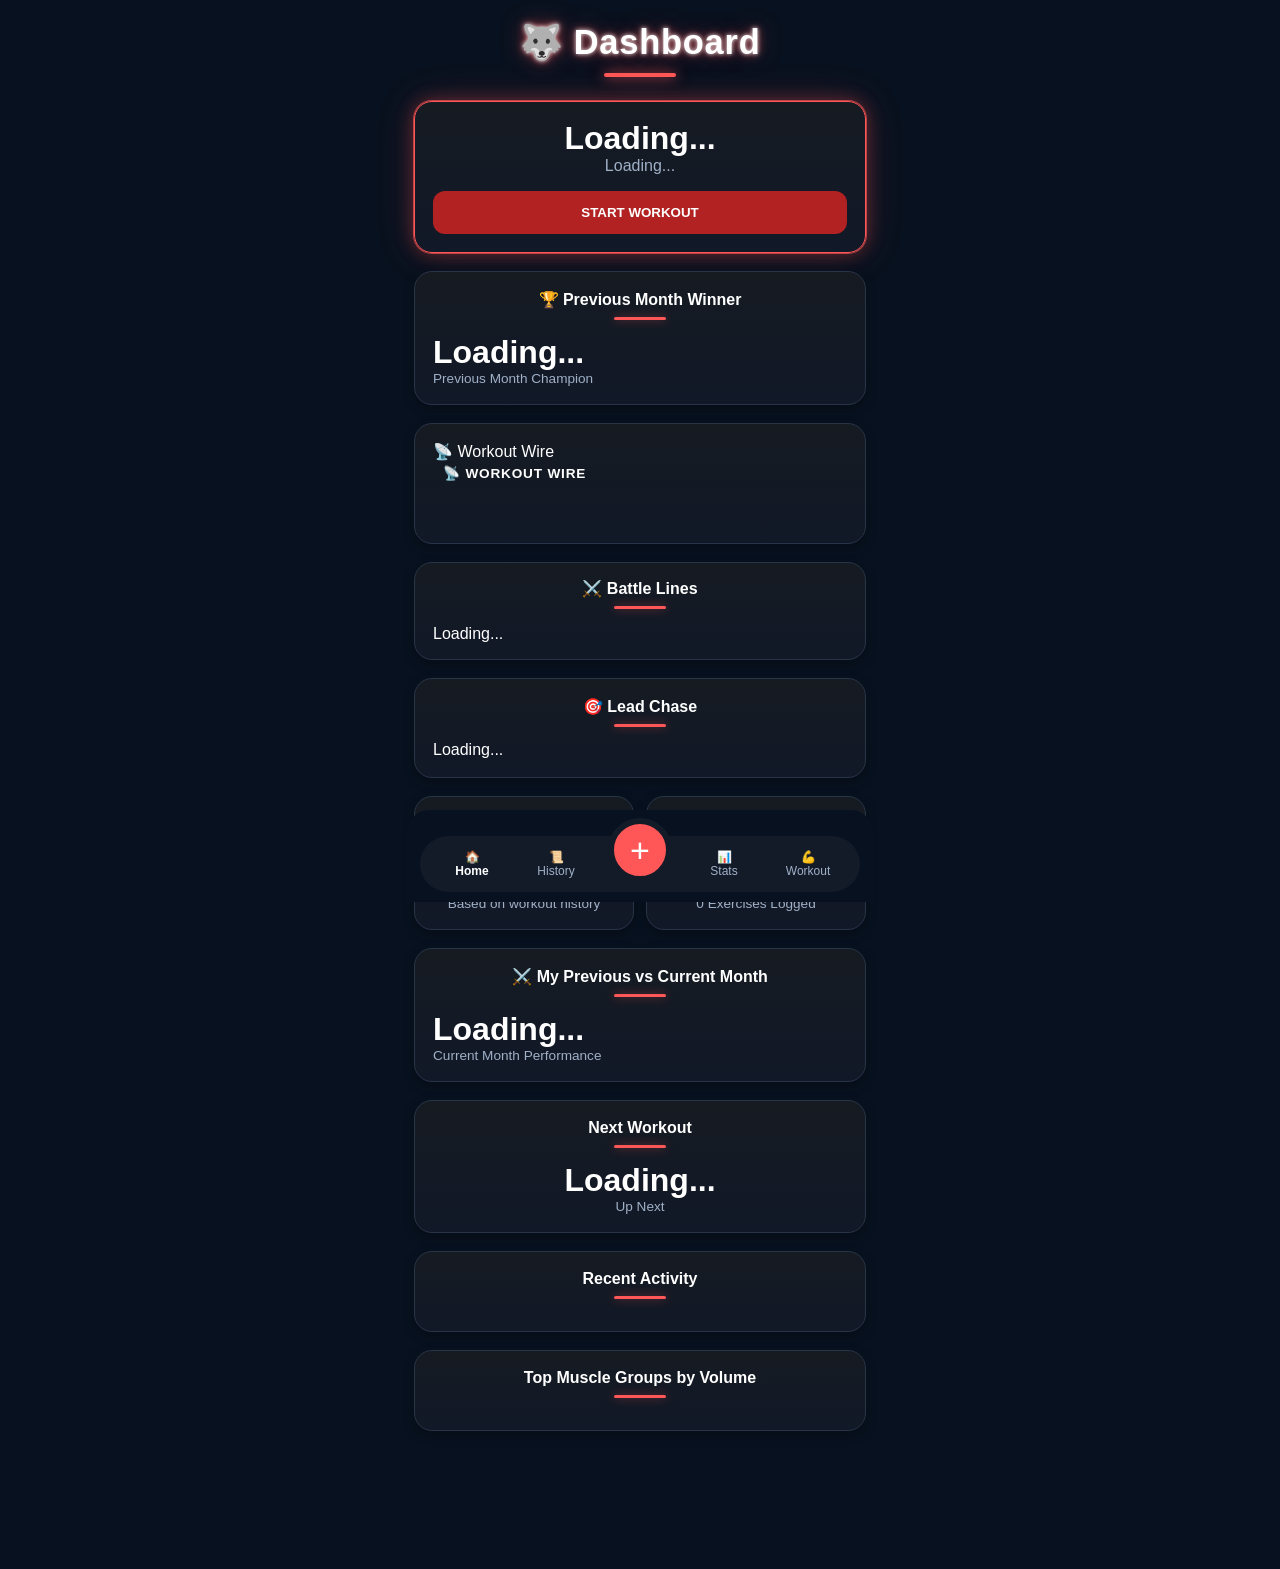
<file: index.html>
<!DOCTYPE html>
<html>
<head>
	<meta charset="utf-8">
	<meta name="viewport" content="width=device-width,initial-scale=1">
	<title>Home</title>
	<link rel="stylesheet" href="styles.css?v=2">
	<link rel="stylesheet" href="cards.css?v=2">
	<link rel="stylesheet" href="ticker-slide.css?v=3">
	<link rel="stylesheet" href="battleLines.css?v=4">
	<script src="api.js"></script>
	<script src="navigation.js"></script>

</head>
<body>
	<h1 class="page-title">Dashboard</h1>
	<div class="card workout-card">
		<div id="workoutName" class="workout-name">Loading...</div>
		<div id="exerciseCount" class="exercise-count">Loading...</div>
		<button class="btn-primary" onclick="location.href=buildProfileUrl('workout.html')">START WORKOUT</button>
	</div>

<!-- ======================================== -->
<!-- PREVIOUS MONTH RESULTS -->
<!-- ======================================== -->

<div class="card previous-month-card clickable-card" onclick="location.href=buildProfileUrl('PreviousMonthResults.html')">

    <div class="card-header">
        <div class="card-title">
            🏆 Previous Month Winner
        </div>
    </div>

<div id="previousMonthResults">

    <div class="kpi-value">
        Loading...
    </div>

    <div class="kpi-label">
        Previous Month Champion
    </div>

</div>

</div>

<div class="card ticker-card ticker-slide-card">

	<div class="ticker-title">
		📡 Workout Wire
	</div>

	<div class="ticker-window ticker-slide-window">

		<div
			id="tickerSlideHeadline"
			class="ticker-slide-headline">
		</div>

		<div class="ticker-slide-detail-wrap">

			<div
				id="tickerSlideDetail"
				class="ticker-slide-detail">
			</div>

		</div>

	</div>

</div>


<div class="card battle-lines-card clickable-card" onclick="location.href=buildProfileUrl('BattleLines.html')">

	<div class="card-header">
		<div class="card-title">
			⚔️ Battle Lines
		</div>
	</div>

	<div
		id="battleLinesHeader2"
		class="battle-lines-header">
	</div>

	<div
		id="battleLinesList2"
		class="battle-lines-list">
		Loading...
	</div>

</div>

<div class="card lead-chase-card clickable-card" onclick="location.href=buildProfileUrl('LeadChase.html')">

	<div class="card-header">
		<div class="card-title">
			🎯 Lead Chase
		</div>
	</div>

	<div
		id="leadChaseList"
		class="lead-chase-list">

		Loading...

	</div>

</div>

<!-- ======================================== -->
<!-- STREAK + MONTHLY VOLUME ROW -->
<!-- ======================================== -->

<div class="stats-row">

    <!-- Current Streak -->
    <div class="card half-card clickable-card" onclick="location.href=buildProfileUrl('HTML/Home/Streak.html')">

        <div class="card-header">
            <div class="card-title">
                🔥 Current Streak
            </div>
        </div>

        <div class="kpi">

            <div id="streak" class="kpi-value">
                0 Days
            </div>

            <div class="kpi-label">
                Based on workout history
            </div>

        </div>

    </div>

    <!-- Monthly Volume -->
    <div class="card half-card">

        <div class="card-header">
            <div class="card-title">
                📊 Monthly Volume
            </div>
        </div>

        <div class="kpi">

            <div id="monthVolume" class="kpi-value">
                0 lbs
            </div>

            <div id="monthCount" class="kpi-label">
                0 Exercises Logged
            </div>

        </div>

    </div>

</div>

<!-- ======================================== -->
<!-- PERSONAL MONTH COMPARISON -->
<!-- ======================================== -->

<div class="card personal-month-card clickable-card" onclick="location.href=buildProfileUrl('MonthComparison.html')">

    <div class="card-header">
        <div class="card-title">
            ⚔️ My Previous vs Current Month
        </div>
    </div>

    <div id="personalMonthComparison">

	<div
		id="previousMonthWinner" class="kpi-value">
    		Loading...
	</div>

        <div class="kpi-label">
            Current Month Performance
        </div>

    </div>

</div>
<!-- ======================================== -->


	<div class="card">

		<div class="card-header">
			<div class="card-title">
				Next Workout
			</div>
		</div>
		<div class="kpi">
			<div
				id="nextWorkout"
				class="kpi-value">
				Loading...
			</div>

			<div class="kpi-label">
				Up Next
			</div>

		</div>

	</div>

	<div class="card">

		<div class="card-header">
			<div class="card-title">
				Recent Activity
			</div>
		</div>

		<div id="recentActivity" class="card-list"></div>
	</div>

	<div class="card">

		<div class="card-header">
			<div class="card-title">
				Top Muscle Groups by Volume
			</div>
		</div>

		<div id="topMuscleGroups"></div>

	</div>

<div id='quickModal' class='modal'>
	<div class='content'>
		<h3>Quick Entry</h3>

		<select id='area' onchange='loadQuickExercises()'>
			<option>Abs</option>
			<option>Back</option>
			<option>Biceps</option>
			<option>Body</option>
			<option>Cardio</option>
			<option>Chest</option>
			<option>Legs</option>
			<option>Shoulders</option>
			<option>Stretching</option>
			<option>Triceps</option>
		</select>

		<select id='quickExercise'
			onchange='quickExerciseChanged()'>
		</select>

		<div id='quickFields'></div>

		<button class='btn save'
			onclick='saveQuickEntry()'>
			Save
		</button>

		<button class='btn cancel'
			onclick='quickModal.style.display="none"'>
			Cancel
		</button>
	</div>
</div>

<div id="navigation"></div>
<script src="profile.js"></script>
<script src="JS/Home/Home-MonthComparison.js?v=2"></script>
<script src="home.js?v=9"></script>
<script src="cache.js"></script>
<script src="quickEntry.js?v=2"></script>
<script src="familyTicker.js?v=15"></script>

</body>
</html>
</file>
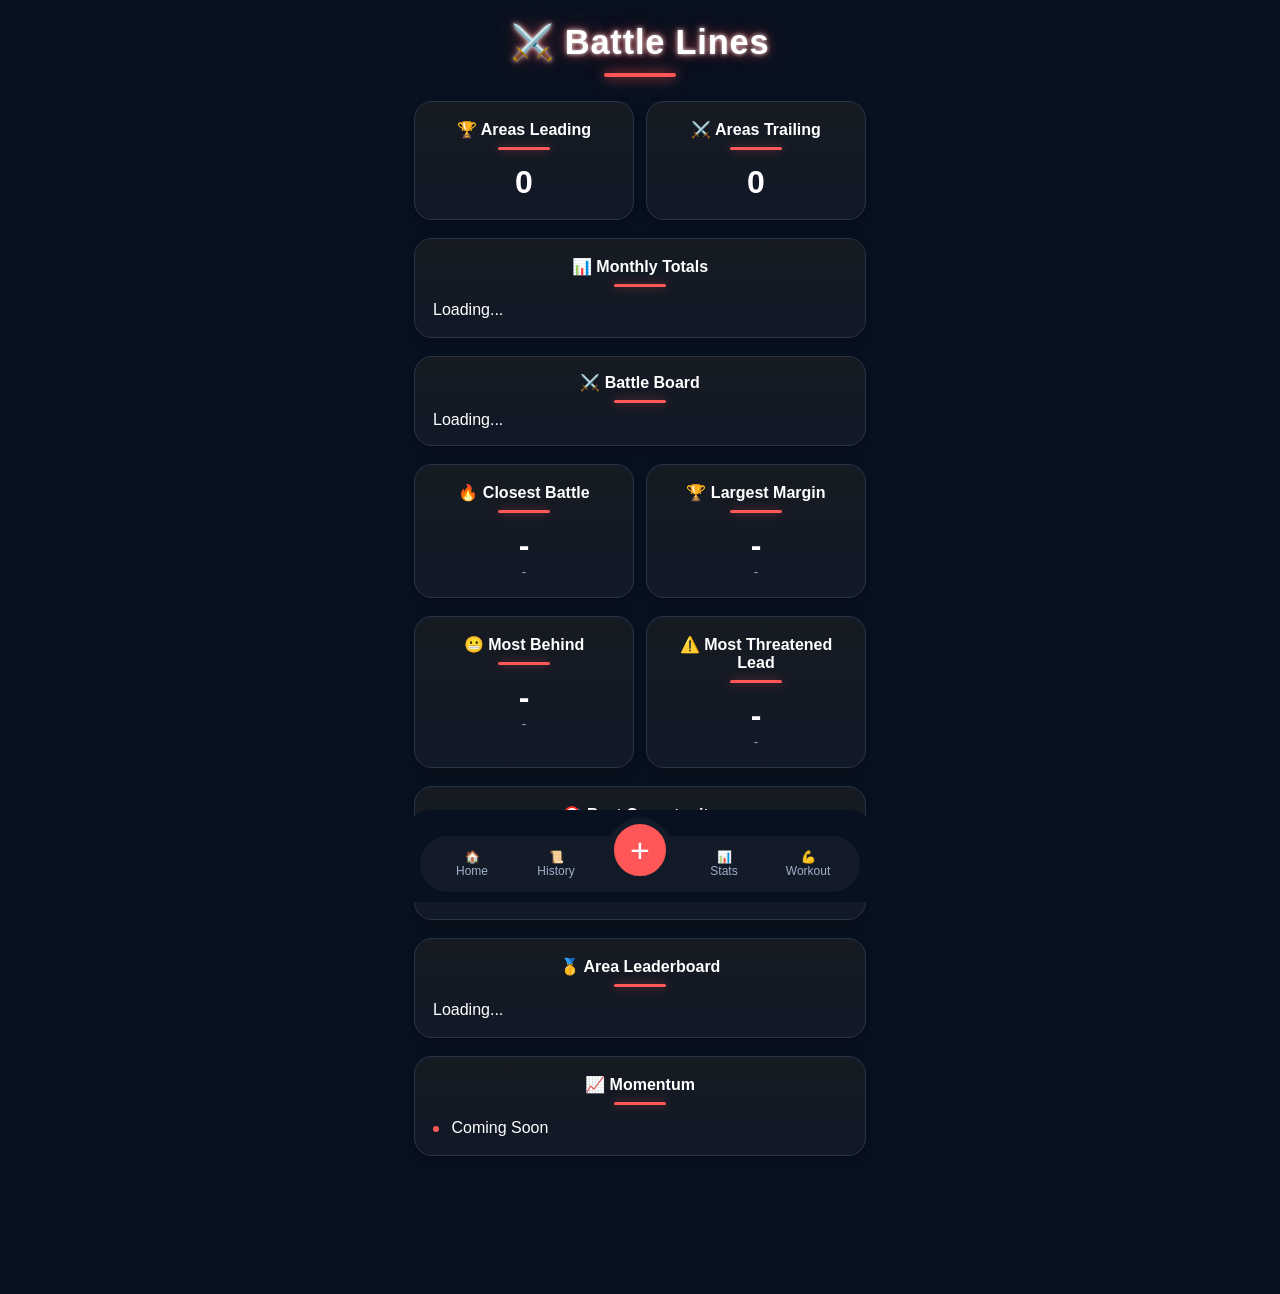
<file: BattleLines.html>
<!DOCTYPE html>
<html>
<head>
	<meta charset="utf-8">
	<meta name="viewport" content="width=device-width,initial-scale=1">

	<title>Battle Lines</title>

	<link rel="stylesheet" href="styles.css?v=1">
	<link rel="stylesheet" href="cards.css?v=1">
	<link rel="stylesheet" href="battleLines.css?v=2">

	<script src="api.js"></script>
	<script src="navigation.js"></script>
</head>

<body>

	<h1 class="page-title">
		⚔️ Battle Lines
	</h1>

	<!-- ======================================== -->
	<!-- SUMMARY -->
	<!-- ======================================== -->

	<div class="stats-row">

		<div class="card half-card">

			<div class="card-header">
				<div class="card-title">
					🏆 Areas Leading
				</div>
			</div>

			<div class="kpi">

				<div
					id="areasLeading"
					class="kpi-value">

					0

				</div>

			</div>

		</div>

		<div class="card half-card">

			<div class="card-header">
				<div class="card-title">
					⚔️ Areas Trailing
				</div>
			</div>

			<div class="kpi">

				<div
					id="areasTrailing"
					class="kpi-value">

					0

				</div>

			</div>

		</div>

	</div>

	<!-- ======================================== -->
	<!-- MONTHLY TOTALS -->
	<!-- ======================================== -->

	<div class="card">

		<div class="card-header">
			<div class="card-title">
				📊 Monthly Totals
			</div>
		</div>

		<div id="monthlyTotals">

			Loading...

		</div>

	</div>

	<!-- ======================================== -->
	<!-- FULL BATTLE LINES -->
	<!-- ======================================== -->

	<div class="card battle-lines-card">

		<div class="card-header">

			<div class="card-title">
				⚔️ Battle Board
			</div>

		</div>

		<div
			id="battleLinesList"
			class="battle-lines-list">

			Loading...

		</div>

	</div>

	<!-- ======================================== -->
	<!-- INSIGHTS -->
	<!-- ======================================== -->

	<div class="stats-row">

		<div class="card half-card">

			<div class="card-header">
				<div class="card-title">
					🔥 Closest Battle
				</div>
			</div>

			<div class="kpi">

				<div
					id="closestArea"
					class="kpi-value">

					-

				</div>

				<div
					id="closestDiff"
					class="kpi-label">

					-

				</div>

			</div>

		</div>

		<div class="card half-card">

			<div class="card-header">
				<div class="card-title">
					🏆 Largest Margin
				</div>
			</div>

			<div class="kpi">

				<div
					id="largestArea"
					class="kpi-value">

					-

				</div>

				<div
					id="largestDiff"
					class="kpi-label">

					-

				</div>

			</div>

		</div>

	</div>

<div class="stats-row">

	<div class="card half-card">

		<div class="card-header">
			<div class="card-title">
				😬 Most Behind
			</div>
		</div>

		<div class="kpi">

			<div
				id="mostBehindArea"
				class="kpi-value">
				-
			</div>

			<div
				id="mostBehindDiff"
				class="kpi-label">
				-
			</div>

		</div>

	</div>

	<div class="card half-card">

		<div class="card-header">
			<div class="card-title">
				⚠️ Most Threatened Lead
			</div>
		</div>

		<div class="kpi">

			<div
				id="threatenedArea"
				class="kpi-value">
				-
			</div>

			<div
				id="threatenedDetail"
				class="kpi-label">
				-
			</div>

		</div>

	</div>

</div>

	<!-- ======================================== -->
	<!-- BEST OPPORTUNITY -->
	<!-- ======================================== -->

	<div class="card">

		<div class="card-header">

			<div class="card-title">
				🎯 Best Opportunity
			</div>

		</div>

		<div class="kpi">

			<div
				id="opportunityArea"
				class="kpi-value">

				-

			</div>

			<div
				id="opportunityDifference"
				class="kpi-label">

				-

			</div>

		</div>

	</div>

	<!-- ======================================== -->
	<!-- AREA LEADERBOARD -->
	<!-- ======================================== -->

	<div class="card">

		<div class="card-header">

			<div class="card-title">
				🥇 Area Leaderboard
			</div>

		</div>

		<div
			id="leaderboardList"
			class="card-list">

			Loading...

		</div>

	</div>

	<!-- ======================================== -->
	<!-- FUTURE PLACEHOLDER -->
	<!-- ======================================== -->

	<div class="card">

		<div class="card-header">

			<div class="card-title">
				📈 Momentum
			</div>

		</div>

		<div class="card-row">

			<div class="card-row-label">
				Coming Soon
			</div>

		</div>

	</div>

	<div id="navigation"></div>

	<script src="profile.js"></script>

	<script>

	document.addEventListener(
		'DOMContentLoaded',
		initializePage
	);

	async function initializePage(){

		document.getElementById(
			'navigation'
		).innerHTML =
			buildNavigation('');

		try{

			const data =
				await (
					await fetch(
						API +
						'?action=getBattleLines' +
						'&user=' +
						getUserCode() +
						'&t=' +
						Date.now()
					)
				).json();

			renderBattleBoard(data);
			renderSummary(data);
			renderInsights(data);
			renderLeaderboard(data);

		}
		catch(err){

			console.error(err);

		}

	}

	function renderSummary(data){

		let areasLeading = 0;
		let areasTrailing = 0;

		const me =
			getUserCode();

		data.forEach(x => {

			if(
				x.LeaderUserCode === me
			){
				areasLeading++;
			}
			else if(
				x.LeaderUserCode &&
				x.LeaderUserCode !== 'TIE'
			){
				areasTrailing++;
			}

		});

		areasLeading.innerText =
			areasLeading;

		document.getElementById(
			'areasLeading'
		).innerText =
			areasLeading;

		document.getElementById(
			'areasTrailing'
		).innerText =
			areasTrailing;

		const first =
			data[0] || {};

		document.getElementById(
			'monthlyTotals'
		).innerHTML = `

			<div class="card-row">

				<div class="card-row-label">
					${first.LeftUserCode || ''}
				</div>

				<div class="card-row-value">
					${Number(
						first.MonthlyLeftTotal || 0
					).toLocaleString()}
				</div>

			</div>

			<div class="card-row">

				<div class="card-row-label">
					${first.RightUserCode || ''}
				</div>

				<div class="card-row-value">
					${Number(
						first.MonthlyRightTotal || 0
					).toLocaleString()}
				</div>

			</div>

		`;

	}

	function renderBattleBoard(data){

		const box =
			document.getElementById(
				'battleLinesList'
			);

		let html = '';

		data.forEach(x => {

			const leader =
				x.LeaderUserCode || 'TIE';

			const left =
				x.LeftUserCode;

			const right =
				x.RightUserCode;

			const side =
				leader === left
					? 'left'
					: leader === right
						? 'right'
						: 'tie';

			const pct =
				Math.min(
					100,
					Number(
						x.LeadPercent || 0
					)
				);

			let leftWidth = 0;
			let rightWidth = 0;

			if(side === 'left'){
				leftWidth = pct;
			}

			if(side === 'right'){
				rightWidth = pct;
			}

			const diffClass =
				side === 'left'
					? 'battle-line-winner-left'
					: side === 'right'
						? 'battle-line-winner-right'
						: 'battle-line-even';

			html += `

				<div class="battle-line-row">

					<div class="battle-line-top">

						<div class="battle-line-area">
							${x.WorkoutArea}
						</div>

						<div class="battle-line-diff ${diffClass}">
							${Number(
								x.Difference || 0
							).toLocaleString()}
						</div>

					</div>

					<div class="battle-line-track">

						<div class="battle-line-center"></div>

						<div
							class="battle-line-fill left"
							style="width:${leftWidth}%">
						</div>

						<div
							class="battle-line-fill right"
							style="width:${rightWidth}%">
						</div>

					</div>

					<div class="battle-line-footer">

						<span>
							${left}
						</span>

						<span>
							${right}
						</span>

					</div>

				</div>

			`;

		});

		box.innerHTML = html;

	}

	function renderInsights(data){

		const sorted =
			[...data]
				.filter(x =>
					Number(
						x.Difference || 0
					) > 0
				)
				.sort(
					(a,b) =>
						Number(a.Difference) -
						Number(b.Difference)
				);

		const closest =
			sorted[0];

		const biggest =
			[...data]
				.sort(
					(a,b) =>
						Number(b.Difference || 0) -
						Number(a.Difference || 0)
				)[0];

		if(closest){

			document.getElementById(
				'closestArea'
			).innerText =
				closest.WorkoutArea;

			document.getElementById(
				'closestDiff'
			).innerText =
				Number(
					closest.Difference
				).toLocaleString() +
				' pts';

			document.getElementById(
				'opportunityArea'
			).innerText =
				closest.WorkoutArea;

			document.getElementById(
				'opportunityDifference'
			).innerText =
				'Only ' +
				Number(
					closest.Difference
				).toLocaleString() +
				' pts';

		}

		if(biggest){

			document.getElementById(
				'largestArea'
			).innerText =
				biggest.WorkoutArea;

			document.getElementById(
				'largestDiff'
			).innerText =
				Number(
					biggest.Difference
				).toLocaleString() +
				' pts';

		}

	}

	function renderLeaderboard(data){

		const counts = {};

		data.forEach(x => {

			const winner =
				x.LeaderUserCode;

			if(
				!winner ||
				winner === 'TIE'
			){
				return;
			}

			if(!counts[winner]){
				counts[winner] = 0;
			}

			counts[winner]++;

		});

		const html =
			Object.keys(counts)
			.sort(
				(a,b) =>
					counts[b] -
					counts[a]
			)
			.map(user => `

				<div class="card-row">

					<div class="card-row-label">
						${user}
					</div>

					<div class="card-row-value">
						${counts[user]} Areas
					</div>

				</div>

			`)
			.join('');

		document.getElementById(
			'leaderboardList'
		).innerHTML =
			html ||
			'<div class="card-row">No Data</div>';

	}

	</script>

</body>
</html>
</file>
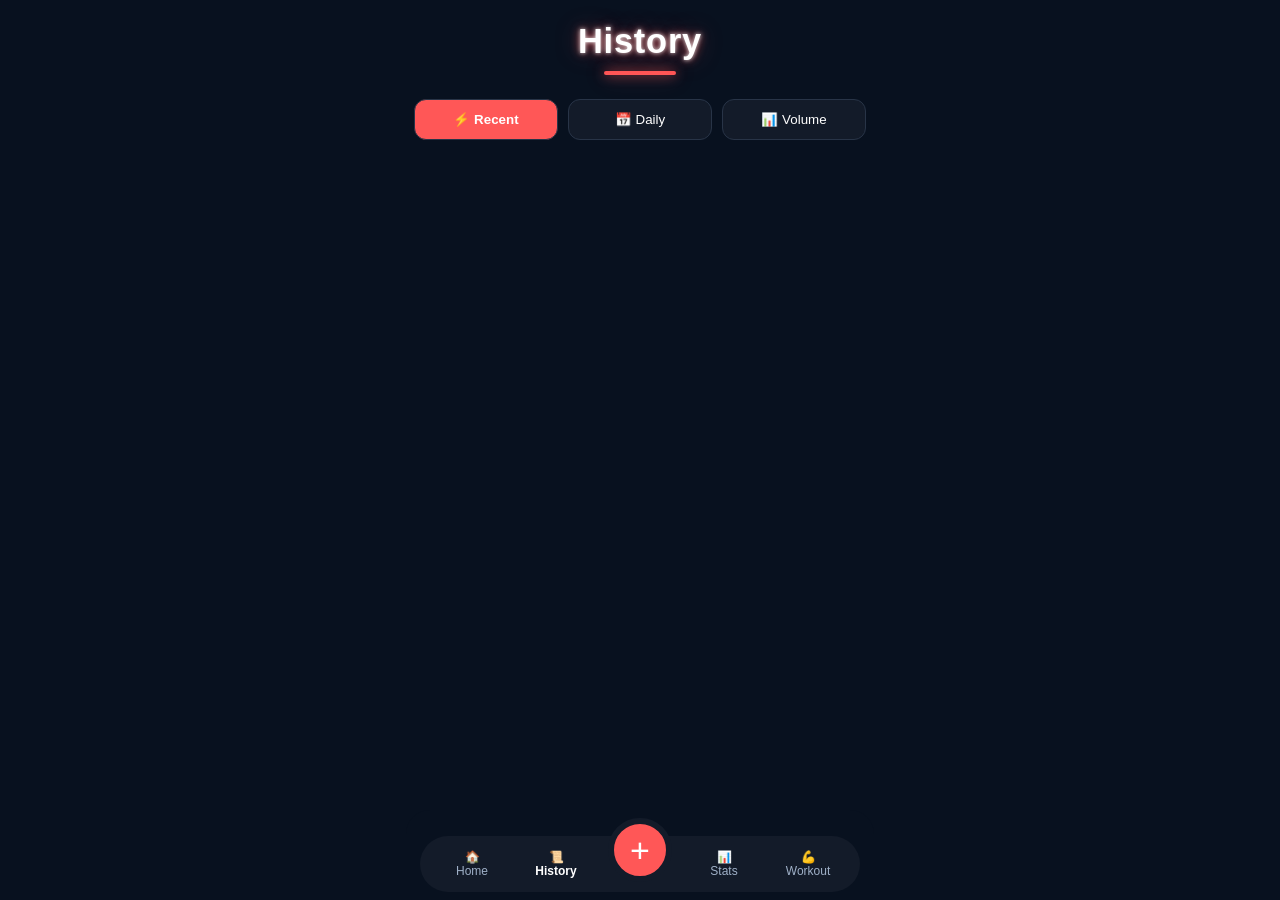
<file: history.html>
<!DOCTYPE html>
<html>
<head>
	<meta charset="utf-8">
	<meta name="viewport" content="width=device-width,initial-scale=1">

	<title>History</title>

	<link rel="stylesheet" href="styles.css?v=1">
	<link rel="stylesheet" href="cards.css?v=1">
	<link rel="stylesheet" href="pages.css?v=1">
	<script src="api.js"></script>
	<script src="navigation.js"></script>

</head>

<body>

<h1 class="page-title">
	History
</h1>

<div class="tabs">

	<button
		id="r"
		class="btn active"
		onclick="loadRecent()">
		⚡ Recent
	</button>

	<button
		id="d"
		class="btn"
		onclick="loadDaily()">
		📅 Daily
	</button>

	<button
		id="v"
		class="btn"
		onclick="loadVolume()">
		📊 Volume
	</button>

</div>

<div id="historySummary"></div>

<div id="content"></div>

<div id='quickModal' class='modal'>
	<div class='content'>
		<h3>Quick Entry</h3>

		<select id='area' onchange='loadQuickExercises()'>
			<option>Abs</option>
			<option>Back</option>
			<option>Biceps</option>
			<option>Body</option>
			<option>Cardio</option>
			<option>Chest</option>
			<option>Legs</option>
			<option>Shoulders</option>
			<option>Stretching</option>
			<option>Triceps</option>
		</select>

		<select id='quickExercise'
			onchange='quickExerciseChanged()'>
		</select>

		<div id='quickFields'></div>

		<button class='btn save'
			onclick='saveQuickEntry()'>
			Save
		</button>

		<button class='btn cancel'
			onclick='quickModal.style.display="none"'>
			Cancel
		</button>
	</div>
</div>

<div id="historyDetailModal" class="modal">

	<div class="content">

		<h3>Workout Details</h3>

		<div id="historyDetailContent"></div>

		<button
			class="btn cancel"
			id="deleteHistoryBtn">
			Delete
		</button>

		<button
			class="btn"
			onclick="closeHistoryDetail()">
			Close
		</button>

	</div>

</div>

<div id="navigation"></div>
<script src="profile.js"></script>
<script src="history.js"></script>
<script src="quickEntry.js"></script>
</body>
</html>
</file>
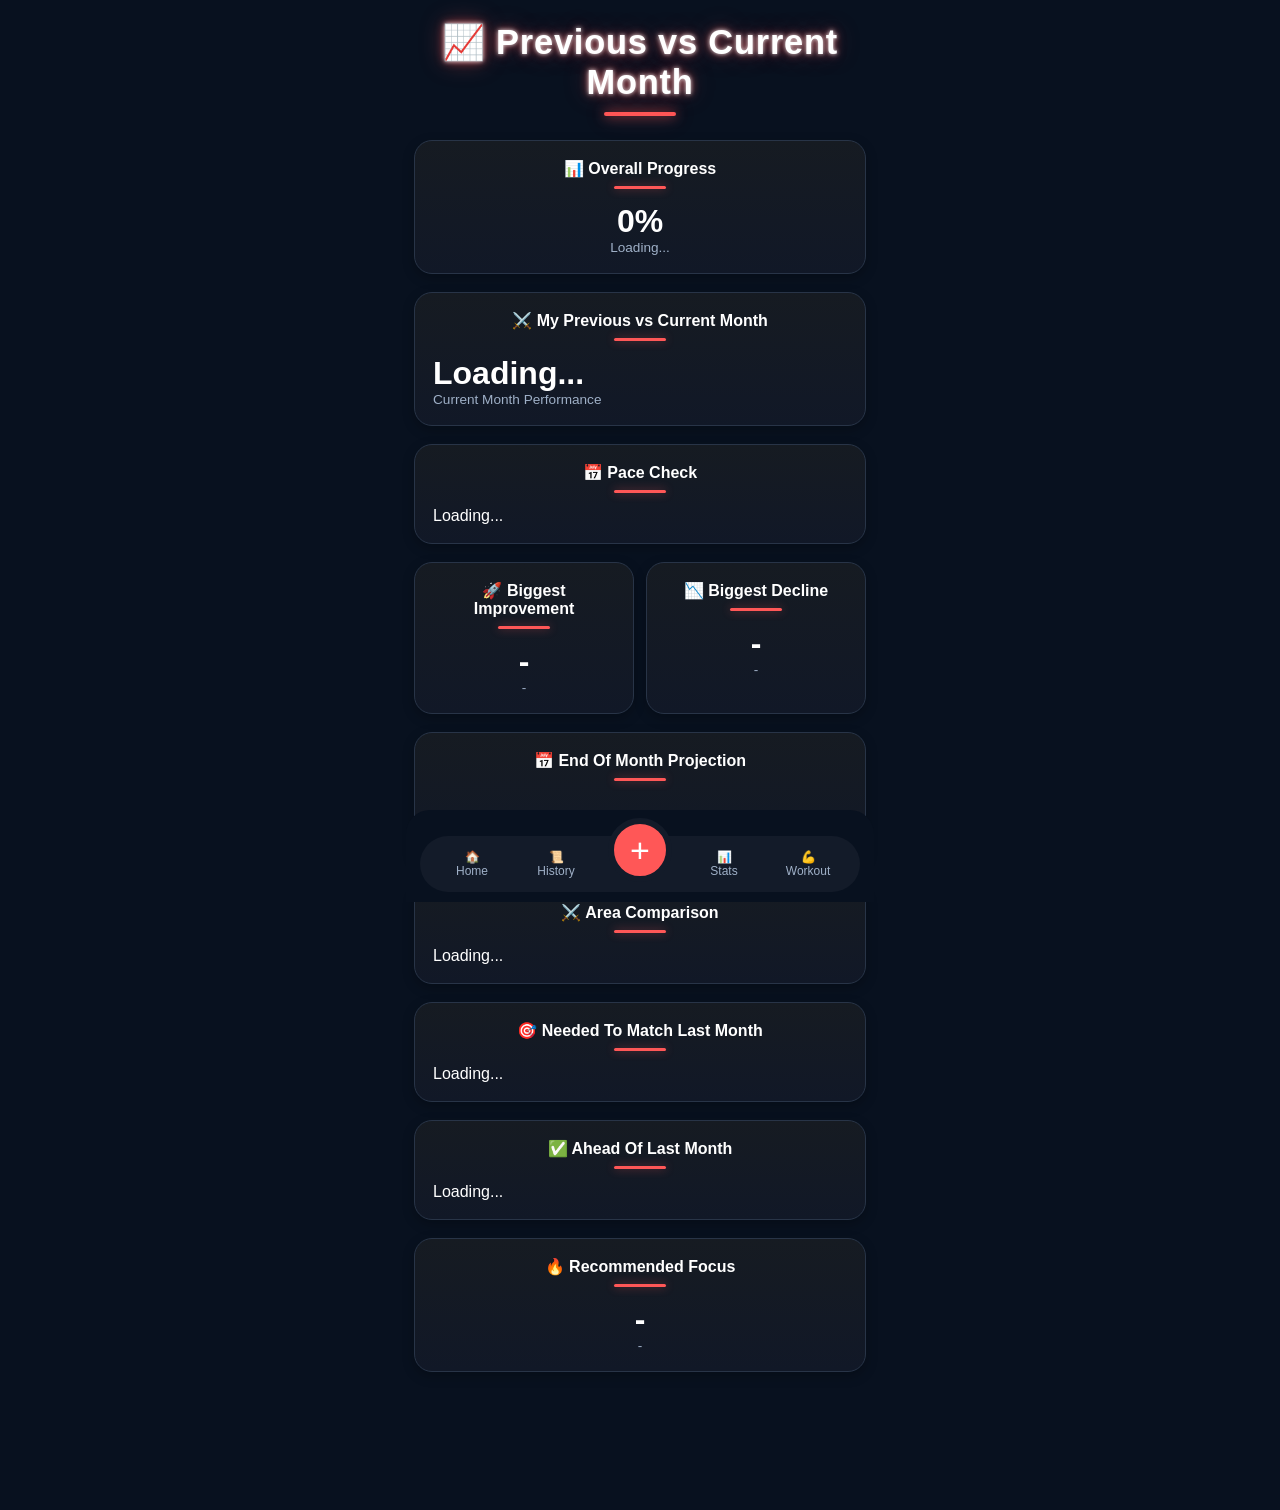
<file: MonthComparison.html>
<!DOCTYPE html>
<html>
<head>

	<meta charset="utf-8">
	<meta name="viewport" content="width=device-width,initial-scale=1">

	<title>Month Comparison</title>

	<link rel="stylesheet" href="styles.css?v=1">
	<link rel="stylesheet" href="cards.css?v=1">
	<link rel="stylesheet" href="battleLines.css?v=2">

	<script src="api.js"></script>
	<script src="navigation.js"></script>

</head>

<body>

	<h1 class="page-title">
		📈 Previous vs Current Month
	</h1>

	<!-- ======================================== -->
	<!-- OVERALL PROGRESS -->
	<!-- ======================================== -->

	<div class="card">

		<div class="card-header">
			<div class="card-title">
				📊 Overall Progress
			</div>
		</div>

		<div class="kpi">

			<div
				id="percentComplete"
				class="kpi-value">
				0%
			</div>

			<div
				id="progressLabel"
				class="kpi-label">
				Loading...
			</div>

		</div>

	</div>

<!-- ======================================== -->
<!-- PERSONAL MONTH COMPARISON -->
<!-- ======================================== -->

<div class="card personal-month-card clickable-card" onclick="location.href=buildProfileUrl('MonthComparison.html')">

    <div class="card-header">
        <div class="card-title">
            ⚔️ My Previous vs Current Month
        </div>
    </div>

    <div id="personalMonthComparison">

	<div
		id="previousMonthWinner" class="kpi-value">
    		Loading...
	</div>

        <div class="kpi-label">
            Current Month Performance
        </div>

    </div>

</div>
<!-- ======================================== -->

<!-- ======================================== -->
<!-- PACE CHECK -->
<!-- ======================================== -->

<div class="card">

	<div class="card-header">
		<div class="card-title">
			📅 Pace Check
		</div>
	</div>

	<div
		id="paceCheckList"
		class="card-list">

		Loading...

	</div>

</div>

	<!-- ======================================== -->
	<!-- IMPROVEMENT / DECLINE -->
	<!-- ======================================== -->

	<div class="stats-row">

		<div class="card half-card">

			<div class="card-header">
				<div class="card-title">
					🚀 Biggest Improvement
				</div>
			</div>

			<div class="kpi">

				<div
					id="bestArea"
					class="kpi-value">
					-
				</div>

				<div
					id="bestAreaPct"
					class="kpi-label">
					-
				</div>

			</div>

		</div>

		<div class="card half-card">

			<div class="card-header">
				<div class="card-title">
					📉 Biggest Decline
				</div>
			</div>

			<div class="kpi">

				<div
					id="worstArea"
					class="kpi-value">
					-
				</div>

				<div
					id="worstAreaPct"
					class="kpi-label">
					-
				</div>

			</div>

		</div>

	</div>

	<!-- ======================================== -->
	<!-- PROJECTION -->
	<!-- ======================================== -->

	<div class="card">

		<div class="card-header">
			<div class="card-title">
				📅 End Of Month Projection
			</div>
		</div>

		<div class="kpi">

			<div
				id="projectionTotal"
				class="kpi-value">
				-
			</div>

			<div
				id="projectionLabel"
				class="kpi-label">
				-
			</div>

		</div>

	</div>

	<!-- ======================================== -->
	<!-- COMPARISON BOARD -->
	<!-- ======================================== -->

	<div class="card">

		<div class="card-header">

			<div class="card-title">
				⚔️ Area Comparison
			</div>

		</div>

		<div
			id="comparisonBoard">

			Loading...

		</div>

	</div>

	<!-- ======================================== -->
	<!-- NEEDED TO MATCH -->
	<!-- ======================================== -->

	<div class="card">

		<div class="card-header">
			<div class="card-title">
				🎯 Needed To Match Last Month
			</div>
		</div>

		<div
			id="neededList"
			class="card-list">

			Loading...

		</div>

	</div>

	<!-- ======================================== -->
	<!-- AHEAD OF LAST MONTH -->
	<!-- ======================================== -->

	<div class="card">

		<div class="card-header">
			<div class="card-title">
				✅ Ahead Of Last Month
			</div>
		</div>

		<div
			id="aheadList"
			class="card-list">

			Loading...

		</div>

	</div>

	<!-- ======================================== -->
	<!-- RECOMMENDATION -->
	<!-- ======================================== -->

	<div class="card">

		<div class="card-header">
			<div class="card-title">
				🔥 Recommended Focus
			</div>
		</div>

		<div class="kpi">

			<div
				id="focusArea"
				class="kpi-value">
				-
			</div>

			<div
				id="focusDetail"
				class="kpi-label">
				-
			</div>

		</div>

	</div>

	<div id="navigation"></div>

	<script src="profile.js"></script>

	<script>

	document.addEventListener(
		'DOMContentLoaded',
		initializePage
	);

	async function initializePage(){

		document.getElementById(
			'navigation'
		).innerHTML =
			buildNavigation('');

		try{

			const data =
				await (
					await fetch(
						API +
						'?action=getPersonalMonthComparison' +
						'&user=' +
						getUserCode() +
						'&t=' +
						Date.now()
					)
				).json();

			renderSummary(data);
			renderMonthComparison();
			renderPaceCheck(data);
			renderComparisonBoard(data);
			renderImprovement(data);
			renderNeeded(data);
			renderAhead(data);
			renderProjection(data);
			renderFocus(data);

		}
		catch(err){

			console.error(err);

		}

	}

	function renderSummary(data){

		document.getElementById(
			'percentComplete'
		).innerText =
			Number(
				data.PercentComplete || 0
			) +
			'%';

		document.getElementById(
			'progressLabel'
		).innerText =
			Number(
				data.CurrentPoints || 0
			).toLocaleString() +
			' of ' +
			Number(
				data.PreviousPoints || 0
			).toLocaleString() +
			' pts';

	}

	function renderImprovement(data){

		let best = null;
		let worst = null;

		(data.Areas || []).forEach(x => {

			const prev =
				Number(
					x.PreviousScore || 0
				);

			const curr =
				Number(
					x.CurrentScore || 0
				);

			if(prev <= 0){
				return;
			}

			const pct =
				(
					(curr - prev)
					/
					prev
				) * 100;

			x.ChangePct = pct;

			if(
				!best ||
				pct > best.ChangePct
			){
				best = x;
			}

			if(
				!worst ||
				pct < worst.ChangePct
			){
				worst = x;
			}

		});

		if(best){

			bestArea.innerText =
				best.WorkoutArea;

			bestAreaPct.innerText =
				best.ChangePct.toFixed(1) +
				'%';

		}

		if(worst){

			worstArea.innerText =
				worst.WorkoutArea;

			worstAreaPct.innerText =
				worst.ChangePct.toFixed(1) +
				'%';

		}

	}

	function renderProjection(data){

		const today =
			new Date();

		const day =
			today.getDate();

		const daysInMonth =
			new Date(
				today.getFullYear(),
				today.getMonth() + 1,
				0
			).getDate();

		const current =
			Number(
				data.CurrentPoints || 0
			);

		const projected =
			day
			?
			Math.round(
				(current / day)
				*
				daysInMonth
			)
			: 0;

		projectionTotal.innerText =
			projected.toLocaleString() +
			' pts';

		const previous =
			Number(
				data.PreviousPoints || 0
			);

		const pct =
			previous
			?
			Math.round(
				(projected / previous)
				*
				100
			)
			: 0;

		projectionLabel.innerText =
			pct +
			'% of last month';

	}

	function renderComparisonBoard(data){

		let html = '';

		(data.Areas || [])
		.sort(
			(a,b) =>
				b.Difference -
				a.Difference
		)
		.forEach(x => {

			html += `

				<div class="card-row">

					<div class="card-row-label">

						${x.WorkoutArea}

					</div>

					<div class="card-row-value">

						${Number(
							x.CurrentScore || 0
						).toLocaleString()}

						/

						${Number(
							x.PreviousScore || 0
						).toLocaleString()}

					</div>

				</div>

			`;

		});

		document.getElementById(
			'comparisonBoard'
		).innerHTML =
			html;

	}

	function renderNeeded(data){

		const rows =
			(data.Areas || [])
			.map(x => {

				const needed =
					Math.max(
						0,
						Number(
							x.PreviousScore || 0
						) -
						Number(
							x.CurrentScore || 0
						)
					);

				return {
					area:x.WorkoutArea,
					needed:needed
				};

			})
			.filter(
				x => x.needed > 0
			)
			.sort(
				(a,b) =>
					b.needed -
					a.needed
			);

		document.getElementById(
			'neededList'
		).innerHTML =
			rows.map(x => `

				<div class="card-row">

					<div class="card-row-label">
						${x.area}
					</div>

					<div class="card-row-value">
						+${x.needed.toLocaleString()}
					</div>

				</div>

			`).join('');

	}

	function renderAhead(data){

		const ahead =
			(data.Areas || [])
			.filter(
				x =>
					Number(
						x.CurrentScore || 0
					)
					>
					Number(
						x.PreviousScore || 0
					)
			);

		document.getElementById(
			'aheadList'
		).innerHTML =

			ahead.length

			?

			ahead.map(x => `

				<div class="card-row">

					<div class="card-row-label">

						${x.WorkoutArea}

					</div>

					<div class="card-row-value">

						✅

					</div>

				</div>

			`).join('')

			:

			'<div class="card-row">None Yet</div>';

	}

	function renderFocus(data){

		const rows =
			(data.Areas || [])
			.map(x => {

				const deficit =
					Number(
						x.PreviousScore || 0
					) -
					Number(
						x.CurrentScore || 0
					);

				return {
					area:x.WorkoutArea,
					deficit:deficit
				};

			})
			.sort(
				(a,b) =>
					b.deficit -
					a.deficit
			);

		const focus =
			rows[0];

		if(!focus){
			return;
		}

		focusArea.innerText =
			focus.area;

		focusDetail.innerText =
			'Behind by ' +
			focus.deficit.toLocaleString() +
			' pts';

	}

	</script>

<script src="comparison.js?v=1"></script>

</body>
</html>
</file>
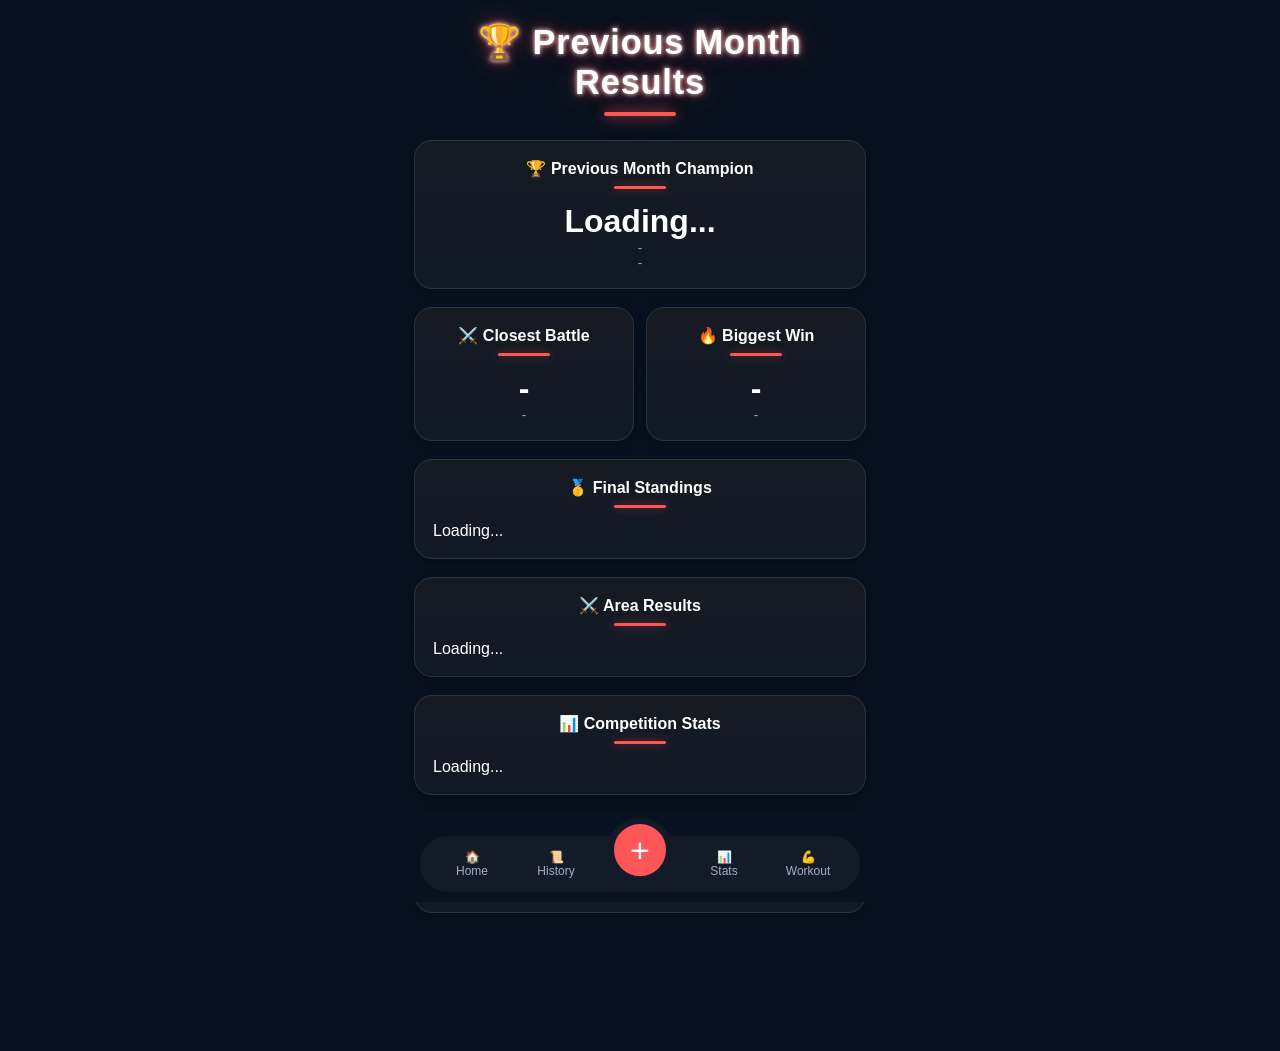
<file: PreviousMonthResults.html>
<!DOCTYPE html>
<html>
<head>
	<meta charset="utf-8">
	<meta name="viewport" content="width=device-width,initial-scale=1">

	<title>Previous Month Results</title>

	<link rel="stylesheet" href="styles.css?v=1">
	<link rel="stylesheet" href="cards.css?v=1">

	<script src="api.js"></script>
	<script src="navigation.js"></script>
</head>

<body>

	<h1 class="page-title">
		🏆 Previous Month Results
	</h1>

	<!-- ======================================== -->
	<!-- CHAMPION CARD -->
	<!-- ======================================== -->

	<div class="card">

		<div class="card-header">
			<div class="card-title">
				🏆 Previous Month Champion
			</div>
		</div>

		<div class="kpi">

			<div
				id="championName"
				class="kpi-value">
				Loading...
			</div>

			<div
				id="championScore"
				class="kpi-label">
				-
			</div>

			<div
				id="championAreaWins"
				class="kpi-label">
				-
			</div>

		</div>

	</div>

	<!-- ======================================== -->
	<!-- MONTH HIGHLIGHTS -->
	<!-- ======================================== -->

	<div class="stats-row">

		<div class="card half-card">

			<div class="card-header">
				<div class="card-title">
					⚔️ Closest Battle
				</div>
			</div>

			<div class="kpi">

				<div
					id="closestBattleArea"
					class="kpi-value">
					-
				</div>

				<div
					id="closestBattleDiff"
					class="kpi-label">
					-
				</div>

			</div>

		</div>

		<div class="card half-card">

			<div class="card-header">
				<div class="card-title">
					🔥 Biggest Win
				</div>
			</div>

			<div class="kpi">

				<div
					id="largestWinArea"
					class="kpi-value">
					-
				</div>

				<div
					id="largestWinDiff"
					class="kpi-label">
					-
				</div>

			</div>

		</div>

	</div>

	<!-- ======================================== -->
	<!-- FINAL STANDINGS -->
	<!-- ======================================== -->

	<div class="card">

		<div class="card-header">
			<div class="card-title">
				🥇 Final Standings
			</div>
		</div>

		<div
			id="standingsList"
			class="card-list">

			Loading...

		</div>

	</div>

	<!-- ======================================== -->
	<!-- AREA RESULTS -->
	<!-- ======================================== -->

	<div class="card">

		<div class="card-header">
			<div class="card-title">
				⚔️ Area Results
			</div>
		</div>

		<div
			id="areaResultsList"
			class="card-list">

			Loading...

		</div>

	</div>

	<!-- ======================================== -->
	<!-- MONTH STATS -->
	<!-- ======================================== -->

	<div class="card">

		<div class="card-header">
			<div class="card-title">
				📊 Competition Stats
			</div>
		</div>

		<div
			id="competitionStats"
			class="card-list">

			Loading...

		</div>

	</div>

	<!-- ======================================== -->
	<!-- MONTH SUMMARY -->
	<!-- ======================================== -->

	<div class="card">

		<div class="card-header">
			<div class="card-title">
				📜 Summary
			</div>
		</div>

		<div
			id="summaryBox"
			class="card-list">

		</div>

	</div>

	<div id="navigation"></div>

<script src="profile.js"></script>

<script>

document.addEventListener(
	'DOMContentLoaded',
	initializePage
);

async function initializePage(){

	document.querySelector(
		'.page-title'
	).innerText =
		'🏆 Previous Month Results';

	document.getElementById(
		'navigation'
	).innerHTML =
		buildNavigation('');

	try{

		const data =
			await (
				await fetch(
					API +
					'?action=getPreviousMonthResultsDetail' +
					'&user=' +
					getUserCode() +
					'&t=' +
					Date.now()
				)
			).json();

		renderChampion(data);
		renderStandings(data);
		renderAreas(data);
		renderStats(data);
		renderHighlights(data);

	}
	catch(err){

		console.error(err);

		document.getElementById(
			'summaryBox'
		).innerHTML =
			'Unable to load results';

	}

}

function renderChampion(data){

	document.getElementById(
		'championName'
	).innerText =
		data.Champion || 'N/A';

	document.getElementById(
		'championScore'
	).innerText =
		Number(
			data.ChampionScore || 0
		).toLocaleString() +
		' pts';

	document.getElementById(
		'championAreaWins'
	).innerText =
		'Won ' +
		Number(
			data.AreasWon || 0
		) +
		' Areas';

}

function renderStandings(data){

	const box =
		document.getElementById(
			'standingsList'
		);

	let html = '';

	(data.Standings || [])
	.forEach(
		(x,index) => {

			let medal = '🏅';

			if(index === 0){
				medal = '🥇';
			}
			else if(index === 1){
				medal = '🥈';
			}
			else if(index === 2){
				medal = '🥉';
			}

			html += `
				<div class="card-row">

					<div class="card-row-label">
						${medal} ${x.UserCode}
					</div>

					<div class="card-row-value">
						${Number(
							x.Score || 0
						).toLocaleString()}
					</div>

				</div>
			`;

		});

	box.innerHTML = html;

}

function renderAreas(data){

	const box =
		document.getElementById(
			'areaResultsList'
		);

	let html = '';

	(data.AreaResults || [])
	.forEach(x => {

		html += `
			<div class="card-row">

				<div class="card-row-label">

					${x.WorkoutArea}

					<br>

					<small>
						Winner:
						${x.WinnerUserCode}
					</small>

				</div>

				<div class="card-row-value">

					${Number(
						x.Difference || 0
					).toLocaleString()}
					pts

				</div>

			</div>
		`;

	});

	box.innerHTML = html;

}

function renderStats(data){

	const box =
		document.getElementById(
			'competitionStats'
		);

	box.innerHTML = `

		<div class="card-row">

			<div class="card-row-label">
				Total Areas
			</div>

			<div class="card-row-value">
				${data.TotalAreas || 0}
			</div>

		</div>

		<div class="card-row">

			<div class="card-row-label">
				Champion Points
			</div>

			<div class="card-row-value">
				${Number(
					data.ChampionScore || 0
				).toLocaleString()}
			</div>

		</div>

		<div class="card-row">

			<div class="card-row-label">
				Victory Margin
			</div>

			<div class="card-row-value">
				${Number(
					data.VictoryMargin || 0
				).toLocaleString()}
			</div>

		</div>

	`;

}

function renderHighlights(data){

	document.getElementById(
		'closestBattleArea'
	).innerText =
		data.ClosestBattleArea || '-';

	document.getElementById(
		'closestBattleDiff'
	).innerText =
		Number(
			data.ClosestBattleDifference || 0
		).toLocaleString() +
		' pts';

	document.getElementById(
		'largestWinArea'
	).innerText =
		data.BiggestWinArea || '-';

	document.getElementById(
		'largestWinDiff'
	).innerText =
		Number(
			data.BiggestWinDifference || 0
		).toLocaleString() +
		' pts';

	document.getElementById(
		'summaryBox'
	).innerHTML = `

		<div class="card-row">

			<div class="card-row-label">
				Last Month Champion
			</div>

			<div class="card-row-value">
				${data.Champion || 'N/A'}
			</div>

		</div>

		<div class="card-row">

			<div class="card-row-label">
				Areas Won
			</div>

			<div class="card-row-value">
				${data.AreasWon || 0}
			</div>

		</div>

		<div class="card-row">

			<div class="card-row-label">
				Largest Dominance
			</div>

			<div class="card-row-value">
				${data.BiggestWinArea || '-'}
			</div>

		</div>

	`;

}

</script>

</body>
</html>
</file>
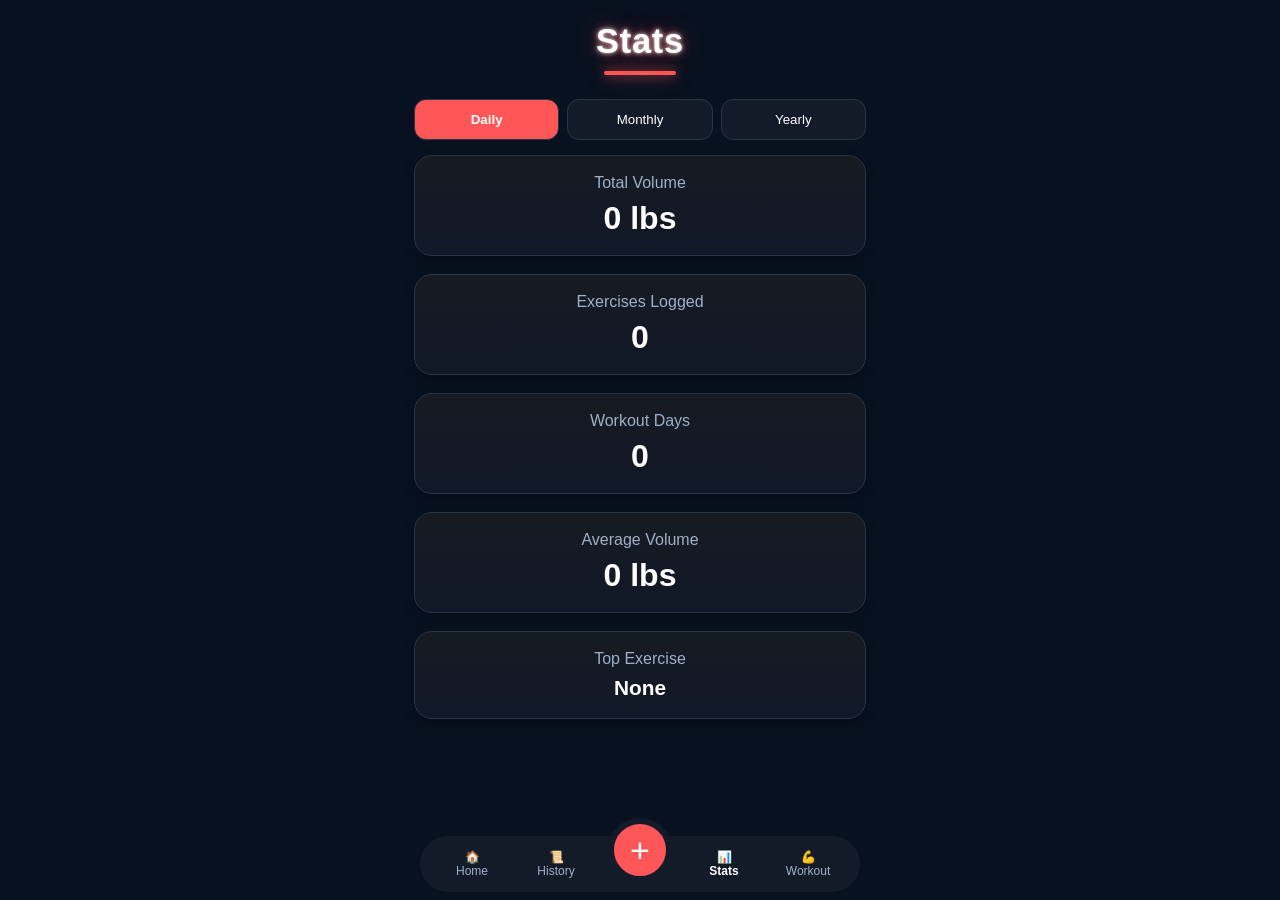
<file: stats.html>
<!DOCTYPE html>
<html>
<head>
	<meta charset="utf-8">
	<meta name="viewport" content="width=device-width,initial-scale=1">

	<title>Stats</title>

	<link rel="stylesheet" href="styles.css?v=1">
	<link rel="stylesheet" href="cards.css?v=1">
	<link rel="stylesheet" href="pages.css?v=1">
	<script src="api.js"></script>
	<script src="navigation.js"></script>

</head>

<body>

	<h1 class="page-title">Stats</h1>

<div class="filters">
  <button id="d" class="btn active" onclick="setPeriod('daily')">
    Daily
  </button>

  <button id="m" class="btn" onclick="setPeriod('monthly')">
    Monthly
  </button>

  <button id="y" class="btn" onclick="setPeriod('yearly')">
    Yearly
  </button>
</div>

<div class="card">
	<div class="stat-label">Total Volume</div>
	<div id="tv" class="stat-value">0 lbs</div>
</div>

<div class="card">
	<div class="stat-label">Exercises Logged</div>
	<div id="ec" class="stat-value">0</div>
</div>

<div class="card">
	<div class="stat-label">Workout Days</div>
	<div id="wd" class="stat-value">0</div>
</div>

<div class="card">
	<div class="stat-label">Average Volume</div>
	<div id="av" class="stat-value">0 lbs</div>
</div>

<div class="card">
	<div class="stat-label">Top Exercise</div>
	<div id="te" class="stat-small">None</div>
</div>

<div id='quickModal' class='modal'>
	<div class='content'>
		<h3>Quick Entry</h3>

		<select id='area' onchange='loadQuickExercises()'>
			<option>Abs</option>
			<option>Back</option>
			<option>Biceps</option>
			<option>Body</option>
			<option>Cardio</option>
			<option>Chest</option>
			<option>Legs</option>
			<option>Shoulders</option>
			<option>Stretching</option>
			<option>Triceps</option>
		</select>

		<select id='quickExercise'
			onchange='quickExerciseChanged()'>
		</select>

		<div id='quickFields'></div>

		<button class='btn save'
			onclick='saveQuickEntry()'>
			Save
		</button>

		<button class='btn cancel'
			onclick='quickModal.style.display="none"'>
			Cancel
		</button>
	</div>
</div>
	<div id="navigation"></div>
<script src="profile.js"></script>
<script src="stats.js"></script>
<script src="quickEntry.js"></script>
</body>
</html>
</file>
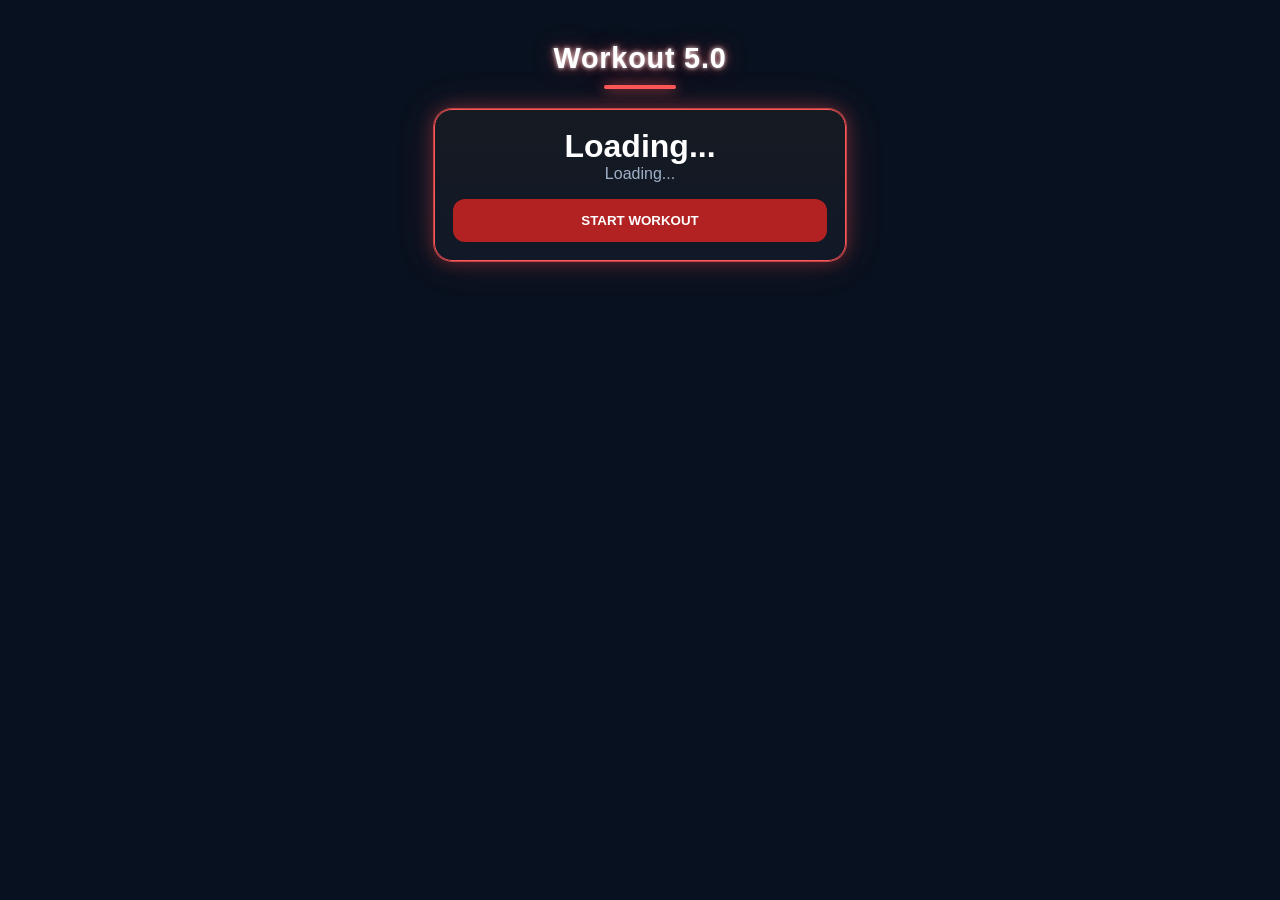
<file: Test.html>
<!DOCTYPE html>
<html>
<head>
	<meta charset="utf-8">
	<meta name="viewport" content="width=device-width,initial-scale=1">

	<title>Home</title>

	<link rel="stylesheet" href="styles.css">
	<link rel="stylesheet" href="cards.css">
	<script src="api.js"></script>
	<script src="navigation.js"></script>
	
<style>



.container{
	padding:20px
}

.page-title{
	text-align:center;
	font-size:1.8rem;
	font-weight:700;
	margin-bottom:20px
}

.btn-primary{
	width:100%;
	background:#B22222;
	color:#fff;
	border:none;
	border-radius:12px;
	padding:14px;
	font-weight:700;
	margin-top:16px;
	cursor:pointer
}

</style>
</head>

<body>

<div class="container">

	<h1 class="page-title">
		Workout 5.0
	</h1>

	<div class="card workout-card">
		<div id="workoutName" class="workout-name">Loading...</div>
		<div id="exerciseCount" class="exercise-count">Loading...</div>
		<button class="btn-primary" onclick="location.href='workout.html'">START WORKOUT</button>
	</div>
</div>

	<div id="navigation"></div>

<script>

async function init(){

	const w=
		await (
			await fetch(API+'?action=getCurrentWorkout')
		).json();

	workoutName.innerText=w.PlanName;

	exerciseCount.innerText=
		w.ExerciseCount+' Exercises';

	const plans=
		await (
			await fetch(API+'?action=getWorkoutPlans')
		).json();

	const next=
		plans.find(
			p=>Number(p.PlanID)===Number(w.PlanID)+1
		) || plans[0];

	nextWorkout.innerText=next.PlanName;

	const hist=
		await (
			await fetch(API+'?action=getWorkoutHistory')
		).json();

	let vol=0;

	hist.forEach(x=>{
		vol+=Number(x.Volume||0);
	});

	monthVolume.innerText=
		vol.toLocaleString()+' lbs';

	monthCount.innerText=
		hist.length+' Exercises Logged';

	const dates=[
		...new Set(
			hist
				.map(x=>String(x.WorkoutDate).substring(0,10))
				.filter(Boolean)
		)
	];

	streak.innerText=
		'🔥 '+
		dates.length+
		' Day'+
		(dates.length===1?'':'s');
}

	document.getElementById('navigation').innerHTML = buildNavigation('home');

init();
</script>
</body>
</html>
</file>
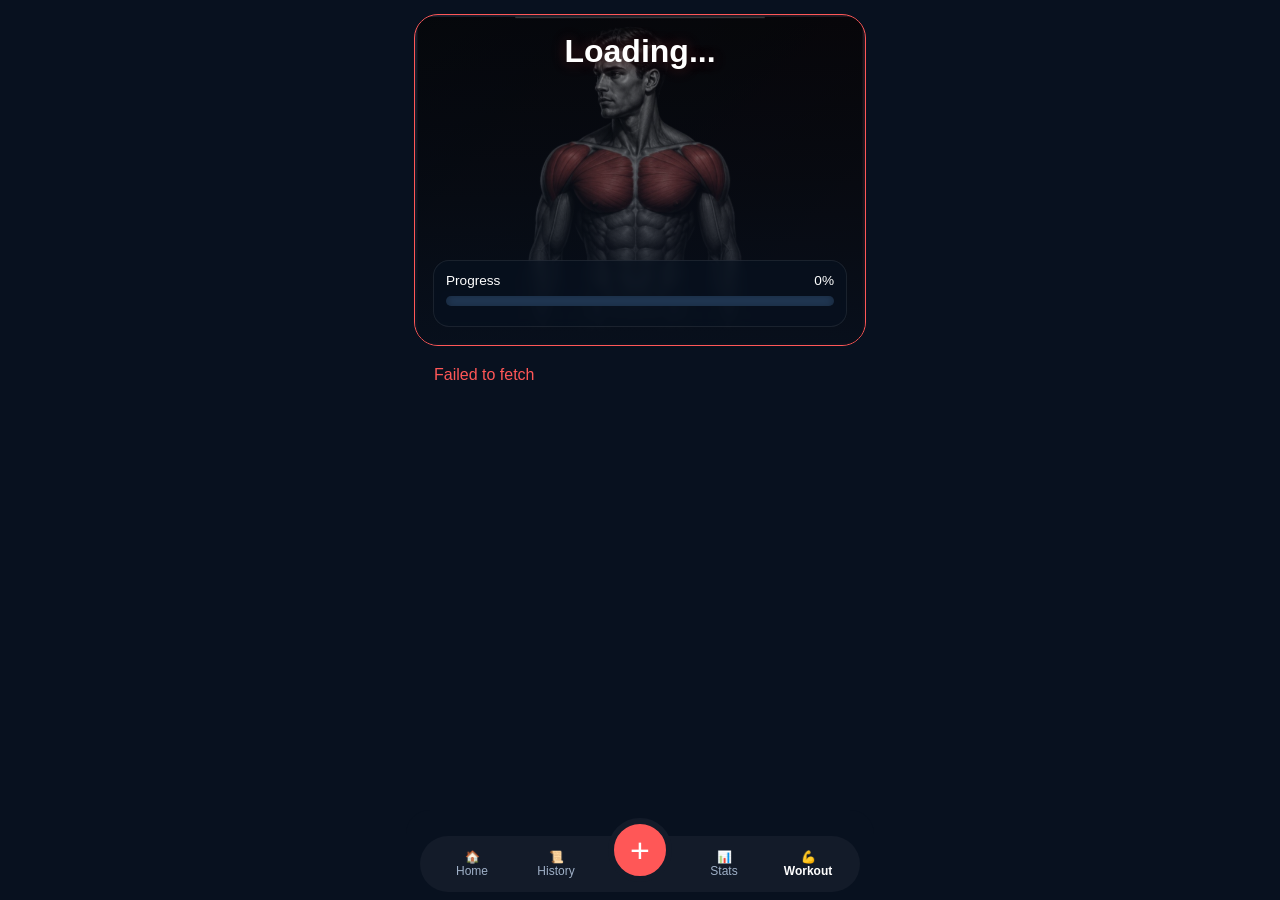
<file: workout.html>
<!DOCTYPE html>
<html>
<head>
	<meta charset="utf-8">
	<meta name="viewport" content="width=device-width,initial-scale=1">

	<title>Workout</title>

	<link rel="stylesheet" href="styles.css?v=2">
	<script src="api.js"></script>
	<script src="navigation.js"></script>
	
</head>

<body>
	<div class="hero workout-hero">

		<img id="workoutHero" class="workout-hero-image" src="images/ChestShouldersHighlited.png" alt="Chest and shoulders workout highlight">

		<div class="workout-hero-overlay">

			<div id="workoutTitle" class="title">
				Loading...
			</div>

			<div class="workout-progress-wrap">

				<div class="workout-progress-top">
					<span>Progress</span>
					<span id="progressPercent">0%</span>
				</div>

				<div class="workout-progress-line">
					<div id="progressFill" class="workout-progress-fill"></div>
				</div>

				<div id="prog" class="prog"></div>

			</div>

		</div>

	</div>

	<div id="list"></div>



<div id='workoutModal' class='modal'><div class='content'><h3 id='ename'></h3><input id='sets' placeholder='Sets'><input id='reps' placeholder='Reps'><input id='weight' placeholder='Weight'>

<button id='saveBtn' class='btn save' onclick='saveExercise()'>Save Workout</button><button class='btn cancel' onclick='closeWorkout()'>Cancel</button></div></div>

<div id='quickModal' class='modal'>
	<div class='content'>
		<h3>Quick Entry</h3>

		<select id='area' onchange='loadQuickExercises()'>
			<option>Abs</option>
			<option>Back</option>
			<option>Biceps</option>
			<option>Body</option>
			<option>Cardio</option>
			<option>Chest</option>
			<option>Legs</option>
			<option>Shoulders</option>
			<option>Stretching</option>
			<option>Triceps</option>
		</select>

		<select id='quickExercise'
			onchange='quickExerciseChanged()'>
		</select>

		<div id='quickFields'></div>

		<button class='btn save'
			onclick='saveQuickEntry()'>
			Save
		</button>

		<button class='btn cancel'
			onclick='quickModal.style.display="none"'>
			Cancel
		</button>
	</div>
</div>

<div id="navigation"></div>
<script src="profile.js"></script>
<script src="cache.js"></script>
<script src="workout.js?v=5"></script>
<script src="quickEntry.js"></script>
</body>
</html>
</file>
<file: styles.css>
:root{
	--bg:#08111f;
	--card:#131b29;
	--card2:#101827;
	--red:#ff5757;
	--green:#22c55e;
	--muted:#9fb0c7;
	--border:#283447;
	--text:#ffffff;
}

*{
	box-sizing:border-box;
}

/* ====================
   GLOBAL
==================== */

body{
	margin:0 auto;
	background:var(--bg);
	font-family:Arial,sans-serif;
	color:var(--text);
	width:100%;
	max-width:480px;
	padding:14px 14px 120px;
}

.title{
	text-align:center;
	font-size:2rem;
	font-weight:700;
}

.page-title{
	text-align:center;

	font-size:2.15rem;

	font-weight:900;

	letter-spacing:.8px;

	margin:8px 0 24px;

	color:#fff;

	text-shadow:
		0 0 4px rgba(255,255,255,.85),
		0 0 10px rgba(255,87,87,.65),
		0 0 24px rgba(255,87,87,.35);

	position:relative;
}

.page-title::after{
	content:"";

	display:block;

	width:72px;

	height:4px;

	background:var(--red);

	border-radius:999px;

	margin:10px auto 0;

	box-shadow:
		0 0 12px rgba(255,87,87,.75),
		0 0 22px rgba(255,87,87,.35);
}

.section{
	margin:14px 4px;
	color:var(--muted);
}

/* ====================
   HERO / WORKOUT PAGE
==================== */

.hero{
	background:linear-gradient(135deg,#1b2231,#311517);
	border:1px solid #c33;
	border-radius:24px;
	padding:18px;
}

.ring{
	width:110px;
	height:110px;
	border-radius:50%;
	margin:12px auto;
	display:flex;
	align-items:center;
	justify-content:center;
	font-size:1.4rem;
	font-weight:700;
}

.prog{
	text-align:center;
	color:var(--muted);
}

.workout-hero{
	position:relative;
	overflow:hidden;
	min-height:330px;
	padding:0;
	border-color:var(--red);
}

.workout-hero-image{
	position:absolute;
	inset:0;
	width:100%;
	height:100%;
	object-fit:contain;
	object-position:center center;
	opacity:.82;
	background:#000;
	transform:scale(.99);
}

.workout-hero::after{
	content:"";
	position:absolute;
	inset:0;
	background:linear-gradient(
		180deg,
		rgba(8,17,31,.15),
		rgba(8,17,31,.45),
		rgba(8,17,31,.88)
	);
	z-index:1;
}

.workout-hero-overlay{
	position:relative;
	z-index:2;
	height:100%;
	min-height:330px;
	display:flex;
	flex-direction:column;
	justify-content:space-between;
	padding:18px;
}

.workout-hero .title{
	text-align:center;
	font-size:2rem;
	font-weight:800;
	text-shadow:
		0 0 8px rgba(0,0,0,.85),
		0 0 14px rgba(255,87,87,.35);
}

.workout-progress-wrap{
	margin-top:auto;
	background:rgba(8,17,31,.72);
	border:1px solid rgba(255,255,255,.08);
	border-radius:16px;
	padding:12px;
	backdrop-filter:blur(4px);
}

.workout-progress-top{
	display:flex;
	justify-content:space-between;
	align-items:center;
	font-size:.85rem;
	color:#fff;
	margin-bottom:8px;
}

.workout-progress-line{
	height:10px;
	background:#223a58;
	border-radius:999px;
	overflow:hidden;
	box-shadow:
		inset 0 0 8px rgba(0,0,0,.35);
}

.workout-progress-fill{
	height:100%;
	width:0;
	background:linear-gradient(
		90deg,
		#B22222,
		var(--red)
	);
	border-radius:999px;
	box-shadow:
		0 0 12px rgba(255,87,87,.55);
	transition:width .8s ease;
}

.workout-hero .prog{
	margin-top:8px;
	text-align:center;
	color:#dbeafe;
}

.workout-progress-wrap*
	margin-top:6px;
}

.workout-prog*ess-top{
	display:flex;
	justify-c*ntent:space-between;
	align-items:*enter;
	font-size:.85rem;
	color:v*r(--muted);
	margin-bottom:6px;
}
*.workout-progress-line{
	height:10*x;
	background:#223a58;
	border-ra*ius:999px;
	overflow:hidden;
	box-*hadow:
		inset 0 0 8px rgba(0,0,0,*35);
}

.workout-progress-fill{
	h*ight:100%;
	width:0;
	background:l*near-gradient(
		90deg,
		*B22222,
		var(--red)
	);
	border-r*dius:999px;
*box-shadow:
		* 0 12px rgba(255,87,87,.55);
	tran*ition:width .8s ease;
}

/* ====================
   WORKOUT ROWS
==================== */

.row{
	display:grid;
	grid-template-columns:1fr 80px 24px;
	align-items:center;
	background:linear-gradient(
		180deg,
		#131f31,
		#101827
	);
	border:1px solid var(--border);
	border-radius:14px;
	padding:12px;
	margin-bottom:7px;
	cursor:pointer;
}

.target{
	text-align:right;
	padding-right:22px;
}

.dot{
	width:14px;
	height:14px;
	border-radius:50%;
}

.red{
	background:var(--red);
}

.green{
	background:var(--green);
}

/* ====================
   BUTTONS
==================== */

.btn{
	width:100%;
	padding:12px;
	border:none;
	margin-top:8px;
	border-radius:10px;
	cursor:pointer;
}

.btn-primary{
	width:100%;
	background:#B22222;
	color:#fff;
	border:none;
	border-radius:12px;
	padding:14px;
	font-weight:700;
	margin-top:16px;
	cursor:pointer;
}

.save{
	background:var(--red);
	color:#fff;
}

.cancel{
	background:#374151;
	color:#fff;
}

/* ====================
   FORM CONTROLS
==================== */

input,
select{
	width:100%;
	padding:10px;
	margin:6px 0;
	background:#0d1117;
	color:#fff;
	border:1px solid #333;
	border-radius:8px;
}

/* ====================
   MODALS
==================== */

.modal{
	display:none;
	position:fixed;
	inset:0;
	background:#000a;
	z-index:1000;
}

.content{
	background:#161b22;
	width:90%;
	max-width:400px;
	margin:10% auto;
	padding:20px;
	border-radius:18px;
}

/* ====================
   BOTTOM NAV
==================== */

.navwrap{
	position:fixed;
	left:50%;
	bottom:8px;
	transform:translateX(-50%);
	width:92%;
	max-width:440px;
	z-index:500;
	box-sizing:border-box;
}

.navwrap::before{
	content:"";
	position:absolute;
	left:-14px;
	right:-14px;
	bottom:-10px;
	height:92px;
	background:var(--bg);
	border-radius:24px 24px 0 0;
	z-index:-1;
}

.nav{
	background:#131b29;
	border-radius:32px;
	padding:14px 10px;
	display:flex;
	justify-content:space-between;
}

.nav a{
	text-decoration:none;
	color:var(--muted);
	text-align:center;
	font-size:.75rem;
	width:20%;
}

.nav a.active{
	color:#fff;
	font-weight:700;
}

.active{
	color:#fff;
	font-weight:700;
}

/* ====================
   QUICK ENTRY (+)
==================== */

.fab{
	position:absolute;
	left:50%;
	top:-18px;
	transform:translateX(-50%);
	width:64px;
	height:64px;
	border-radius:50%;
	background:var(--red);
	border:6px solid #131b29;
	color:#fff;
	font-size:34px;
	display:flex;
	align-items:center;
	justify-content:center;
	cursor:pointer;
}

/* ====================
   CLICKABLE CARDS
==================== */

.clickable-card{
	cursor:pointer;
	transition:
		transform .2s ease,
		box-shadow .2s ease,
		border-color .2s ease;
}

.clickable-card:hover{

	transform:translateY(-2px);

	border-color:rgba(255,87,87,.6);

	box-shadow:
		0 0 10px rgba(255,87,87,.15),
		0 0 20px rgba(255,87,87,.08);

}

.clickable-card:active{

	transform:translateY(0);

}
</file>
<file: cards.css>
/* ========================================
   WORKOUT 6.0 CARD FRAMEWORK
   ======================================== */

.card {
	background: linear-gradient(
		180deg,
		#161B22,
		#111827
	);

	border: 1px solid var(--border);

	border-radius: 18px;

	padding: 18px;

	margin-bottom: 18px;

	box-shadow:
		0 4px 12px rgba(0,0,0,.25);
}

.card.clickable {
	cursor: pointer;

	transition:
		transform .15s ease,
		border-color .15s ease;
}

.card.clickable:hover {
	transform: translateY(-2px);

	border-color: var(--red);
}

/* ========================================
   HOME HERO CARD
   ======================================== */

.workout-card {
	text-align: center;

	border-color: var(--red);

	box-shadow:
		0 0 0 1px rgba(255,87,87,.65),
		0 0 18px rgba(255,87,87,.35),
		0 0 38px rgba(255,87,87,.18),
		0 4px 12px rgba(0,0,0,.25);
}


.workout-name {
	font-size: 2rem;

	font-weight: 700;
}

.exercise-count {
	color: var(--muted);
}

/* ========================================
   CARD HEADERS
   ======================================== */

.card-header {
	display: flex;

	justify-content: center;

	align-items: center;

	margin-bottom: 14px;

	text-align: center;
}

.card-title {
	width: 100%;

	font-size: 1rem;

	font-weight: 700;

	color: #fff;

	text-align: center;
}

.card-title::after {
	content: "";

	display: block;

	width: 52px;

	height: 3px;

	background: var(--red);

	border-radius: 999px;

	margin: 8px auto 0;

	box-shadow:
		0 0 10px rgba(255,87,87,.45);
}

.card-subtitle {
	font-size: .8rem;

	color: var(--muted);

	text-align: center;
}

.card-footer {
	margin-top: 12px;

	font-size: .85rem;

	font-weight: 600;

	color: var(--red);

	text-align: center;
}

/* ========================================
   HOME DASHBOARD CARDS
   ======================================== */

.best-streak,
.next-time {
	color: var(--muted);
}

.streak-value,
.volume-number {
	font-size: 2rem;

	font-weight: 700;
}

/* ========================================
   LIST CARDS
   Recent Activity
   Monthly Improvement
   ======================================== */

.card-list {
	display: flex;

	flex-direction: column;

	gap: 10px;
}

.card-row {
	display: flex;

	justify-content: space-between;

	align-items: center;
}

.card-row-label {
	color: #fff;

	font-weight: 500;
}

.card-row-label::before {
	content: "";

	display: inline-block;

	width: 6px;

	height: 6px;

	background: var(--red);

	border-radius: 50%;

	margin-right: 8px;

	vertical-align: middle;
}

.card-row-value {
	color: var(--muted);

	font-size: .85rem;
}

/* ========================================
   MUSCLE GROUP CARD
   ======================================== */

.group {
	margin-bottom: 12px;
}

.group:last-child {
	margin-bottom: 0;
}

.group-label {
	display: flex;

	justify-content: space-between;

	align-items: center;

	margin-bottom: 5px;

	font-size: .9rem;

	color: #fff;
}

.group-bar {
	height: 8px;

	background: rgba(255,255,255,.08);

	border-radius: 999px;

	overflow: hidden;
}

.group-fill {
	height: 100%;

	background: var(--red);

	border-radius: 999px;

	transition: width .8s ease;
}

/* ========================================
   KPI CARD
   ======================================== */

.kpi {
	text-align: center;
}

.kpi-value {
	font-size: 2rem;

	font-weight: 700;

	color: #fff;
}

.kpi-label {
	font-size: .85rem;

	color: var(--muted);
}

/* ========================================
   STATUS COLORS
   ======================================== */

.status-good {
	color: #22c55e;
}

.status-warning {
	color: #facc15;
}

.status-danger {
	color: #ef4444;
}

/* ========================================
   LEAD CHASE
   ======================================== */

.lead-chase-list{
	display:flex;
	flex-direction:column;
	gap:10px;
}

.lead-chase-row{
	display:flex;
	justify-content:space-between;
	align-items:center;
	padding:8px 0;
	border-bottom:1px solid rgba(255,255,255,.08);
}

.lead-chase-row:last-child{
	border-bottom:none;
}

.lead-chase-left{
	display:flex;
	flex-direction:column;
	gap:2px;
}

.lead-chase-area{
	font-weight:800;
	font-size:.9rem;
	color:#fff;
}

.lead-chase-leader{
	font-size:.72rem;
	color:var(--muted);
}

.lead-chase-gap{
	font-weight:800;
	font-size:.85rem;
	color:#ffb84d;
	white-space:nowrap;
}

/* ======================================== */
/* STATS ROW */
/* ======================================== */

.stats-row {
    display: flex;
    gap: 12px;
}

.half-card {
    flex: 1;
}
</file>
<file: ticker-slide.css>
/* ========================================
   TICKER STYLE 3
   Headline + Moving Detail
   ======================================== */

.ticker-slide-window{
	min-height:64px;
	overflow:hidden;
}

.ticker-slide-headline{
	display:inline-block;
	padding:4px 10px;
	border-radius:6px;
	font-size:.85rem;
	font-weight:900;
	letter-spacing:.06em;
	text-transform:uppercase;
	margin-bottom:8px;
	color:#fff;
}

.ticker-slide-detail-wrap{
	width:100%;
	overflow:hidden;
	white-space:nowrap;
}

.ticker-slide-detail{
	display:inline-block;
	padding-left:100%;
	font-size:.95rem;
	font-weight:800;
	color:#fff;
	animation:tickerSlideDetail 10s linear forwards;
}

.ticker-alert{
	border-color:#ff3b3b;
	box-shadow:0 0 20px rgba(255,59,59,.50);
}

.ticker-alert .ticker-title{
	color:#ff5c5c;
	text-shadow:0 0 10px rgba(255,59,59,.60);
}

.ticker-alert .ticker-slide-headline{
	background:#ff3b3b;
	color:#fff;
}

.ticker-leader{
	border:2px solid #ffd700;
	background:
		linear-gradient(
			135deg,
			#463700,
			#6a5500
		);
}

.ticker-biglift{
	border:2px solid #39ff88;
	background:
		linear-gradient(
			135deg,
			#10311e,
			#1d5a36
		);
	box-shadow:
		0 0 22px rgba(57,255,136,.35);
}

.ticker-closing .ticker-slide-headline{
	background:#ff9800;
	color:#111;
}

.ticker-bad .ticker-slide-headline{
	background:#ff4d4d;
	color:#fff;
}

@keyframes tickerSlideDetail{
	from{
		transform:translateX(0);
	}

	to{
		transform:translateX(-100%);
	}
}

/* ========================================
   OVERTAKEN / RANK DROP EFFECT
   Card Drops Off Screen
   ======================================== */

.ticker-overtaken{
	border-color:#9ca3af;
	box-shadow:0 0 20px rgba(156,163,175,.45);
}

.ticker-overtaken .ticker-title{
	color:#d1d5db;
	text-shadow:0 0 10px rgba(209,213,219,.6);
}

.ticker-overtaken .ticker-slide-headline{
	background:#9ca3af;
	color:#111;
}

.ticker-overtaken.ticker-card-drop{
	animation:tickerDropOff 1.25s ease-in-out;
}

@keyframes tickerDropOff{
	0%{
		transform:translateY(0) rotate(0deg);
		opacity:1;
	}

	25%{
		transform:translateY(-8px) rotate(-1deg);
		opacity:1;
	}

	55%{
		transform:translateY(140%) rotate(5deg);
		opacity:.25;
	}

	75%{
		transform:translateY(-10%) rotate(-2deg);
		opacity:1;
	}

	100%{
		transform:translateY(0) rotate(0deg);
		opacity:1;
	}
}

/* ========================================
   BATTLE LINES
   ======================================== */

.ticker-battle{
	border:2px solid #ffd700;
	background:
		linear-gradient(
			135deg,
			#242424,
			#564000
		);
	box-shadow:
		0 0 20px rgba(255,215,0,.35);
}

.ticker-battle .ticker-title{
	color:#ffd700;
	text-shadow:0 0 10px rgba(255,215,0,.50);
}

.ticker-battle .ticker-slide-headline{
	background:#ffd700;
	color:#111;
}

/* ========================================
   BODY MODE
   ======================================== */

.ticker-body{
	border:2px solid #42a5ff;
	background:
		linear-gradient(
			135deg,
			#13233d,
			#24568d
		);
}

.ticker-body .ticker-title{
	color:#4ea8ff;
	text-shadow:0 0 10px rgba(78,168,255,.50);
}

.ticker-body .ticker-slide-headline{
	background:#4ea8ff;
	color:#08111c;
}

/* ========================================
   CARDIO WATCH
   ======================================== */

.ticker-cardio{
	border:2px solid #ff9b1a;
	background:
		linear-gradient(
			135deg,
			#4f2900,
			#8b4d00
		);
}

.ticker-cardio .ticker-title{
	color:#ff9800;
	text-shadow:0 0 10px rgba(255,152,0,.50);
}

.ticker-cardio .ticker-slide-headline{
	background:#ff9800;
	color:#111;
}
/* ========================================
   ACTIVITY
   ======================================== */

.ticker-activity{
	border:2px solid #6c7cff;
	background:
		linear-gradient(
			135deg,
			#1a2147,
			#2a3163
		);
	box-shadow:
		0 0 18px rgba(108,124,255,.30);
}

.ticker-activity .ticker-slide-headline{
	background:#6c7cff;
	color:#fff;
}

.ticker-activity .ticker-title{
	color:#8d99ff;
	text-shadow:
		0 0 10px rgba(141,153,255,.45);
}
</file>
<file: battleLines.css>
/* ========================================
   BATTLE LINES CARD - COMPACT
   ======================================== */

.battle-lines-card{
	overflow:hidden;
	padding-top:16px;
	padding-bottom:16px;
}

.battle-lines-card .card-header{
	margin-bottom:8px;
}

.battle-lines-card .card-title{
	font-size:1rem;
}

.battle-lines-header{
	display:flex;
	justify-content:space-between;
	font-size:.72rem;
	font-weight:800;
	color:var(--muted);
	margin-bottom:8px;
	text-transform:uppercase;
	letter-spacing:.04em;
}

.battle-lines-list{
	display:flex;
	flex-direction:column;
	gap:8px;
}

.battle-line-row{
	padding:0;
}

.battle-line-top{
	display:flex;
	justify-content:space-between;
	align-items:center;
	margin-bottom:4px;
	font-size:.8rem;
}

.battle-line-area{
	font-weight:800;
	color:#fff;
}

.battle-line-diff{
	color:var(--muted);
	font-size:.72rem;
	font-weight:800;
}

.battle-line-track{
	position:relative;
	height:8px;
	background:rgba(255,255,255,.08);
	border-radius:999px;
	overflow:hidden;
	box-shadow:
		inset 0 0 0 1px rgba(255,255,255,.08);
}

.battle-line-center{
	position:absolute;
	left:50%;
	top:0;
	width:2px;
	height:100%;
	background:rgba(255,255,255,.35);
	transform:translateX(-1px);
	z-index:2;
}

.battle-line-fill{
	position:absolute;
	top:0;
	height:100%;
	border-radius:999px;
	transition:
		width .45s ease,
		box-shadow .45s ease;
}

.battle-line-fill.left{
	right:50%;
	background:linear-gradient(
		90deg,
		#1d4ed8,
		#4da3ff
	);
	box-shadow:0 0 8px rgba(77,163,255,.45);
}

.battle-line-fill.right{
	left:50%;
	background:linear-gradient(
		90deg,
		#ff5c5c,
		#ef4444
	);
	box-shadow:0 0 8px rgba(255,92,92,.45);
}

.battle-line-footer{
	display:flex;
	justify-content:space-between;
	margin-top:3px;
	font-size:.68rem;
	color:var(--muted);
	line-height:1.1;
}

.battle-line-footer span{
	font-weight:700;
}

.battle-line-winner-left{
	color:#4da3ff;
}

.battle-line-winner-right{
	color:#ff5c5c;
}

.battle-line-even{
	color:var(--muted);
}

.battle-line-total{

	text-align:center;

	font-size:11px;

	color:#9ca3af;

	margin-top:4px;

}

/* ========================================
   MONTH COMPARISON HEADER
   ======================================== */

.battle-line-header{
	display:flex;
	justify-content:space-between;
	align-items:center;
	width:100%;
	margin-bottom:10px;
	font-size:.85rem;
	font-weight:700;
	color:var(--muted);
}

/* ========================================
   HOME DASHBOARD MINI BATTLE BAR
   ======================================== */

.battle-lines-mini{
	margin-top:10px;
	margin-bottom:10px;
}

.battle-lines-mini .battle-line-track{
	height:10px;
}

.battle-lines-mini .battle-line-footer{
	display:flex;
	justify-content:space-between;
	font-size:11px;
	margin-top:6px;
	color:#9fb3c8;
}

.battle-lines-mini .battle-line-footer{
	display:flex;
	justify-content:space-between;
	font-size:10px;
	margin-top:4px;
	color:#9fb3c8;
	font-weight:600;
}

/* ========================================
   MONTH COMPARISON
   ======================================== */

.month-progress-track{
	position:relative;
	height:8px;
	background:#404040;
	border-radius:999px;
	overflow:hidden;
}

.month-progress-center{
	position:absolute;
	left:50%;
	top:0;
	width:2px;
	height:100%;
	background:rgba(255,255,255,.35);
	transform:translateX(-1px);
	z-index:2;
}

.month-progress-fill-left{
	position:absolute;
	right:50%;
	top:0;
	height:100%;
	background:linear-gradient(
		90deg,
		#1d4ed8,
		#4da3ff
	);
}

.month-progress-fill-right{
	position:absolute;
	left:50%;
	top:0;
	height:100%;
	background:linear-gradient(
		90deg,
		#ff5c5c,
		#ef4444
	);
}
</file>
<file: pages.css>
/* ========================================
   PAGE CONTROLS
   Tabs / Filters
   ======================================== */

.tabs,
.filters{
	display:flex;
	gap:8px;
	margin-bottom:15px;
}

.tabs .btn,
.filters .btn{
	width:auto;
	flex:1;
	margin-top:0;
	padding:12px;
	border-radius:12px;
	border:1px solid var(--border);
	background:var(--card);
	color:#fff;
}

.tabs .btn.active,
.filters .btn.active{
	background:var(--red);
	color:#fff;
	font-weight:700;
}


/* ========================================
   HISTORY PAGE
   ======================================== */

.history-row{
	display:flex;
	justify-content:space-between;
}

.history-name{
	font-weight:700;
}

.history-muted{
	color:var(--muted);
	font-size:.9rem;
}

.tabs{
	display:flex;
	gap:10px;
	margin-bottom:16px;
}

.tabs .btn{
	flex:1;
	border-radius:12px;
}
.history-activity{
	display:flex;
	align-items:center;
	gap:12px;

	padding:14px 16px;

	margin-bottom:8px;

	background:rgba(255,255,255,.03);

	border:1px solid var(--border);

	border-radius:12px;

	cursor:pointer;
}

.activity-name{
	flex:1;

	font-weight:600;
}

.activity-result{
	min-width:110px;

	text-align:center;
}

.activity-date{
	min-width:60px;

	text-align:right;

	color:var(--muted);
}

/* ========================================
   STATS PAGE
   ======================================== */

.stat-label{
	color:var(--muted);
	text-align:center;
}

.stat-value{
	font-size:2rem;
	font-weight:700;
	margin-top:8px;
	text-align:center;
}

.stat-small{
	font-size:1.3rem;
	font-weight:700;
	margin-top:8px;
	text-align:center;
}
</file>
